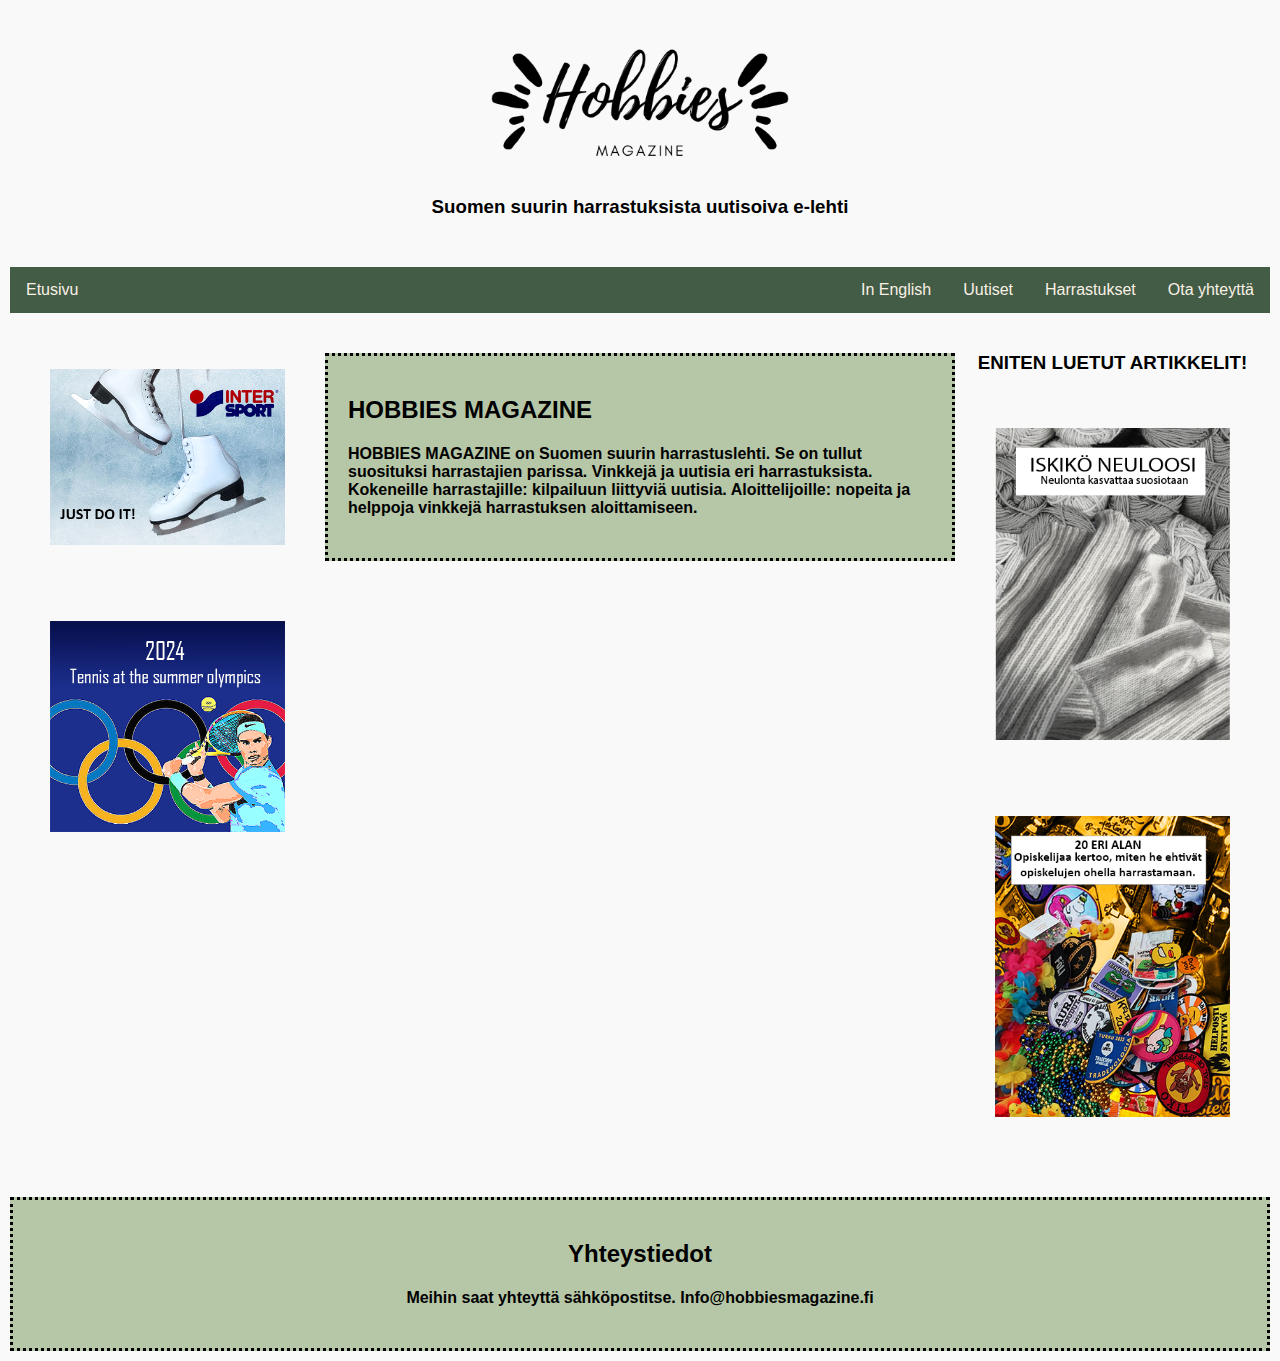
<file: index.html>
<!DOCTYPE html>
<html>
<head>
<meta name="viewport" content="width=device-width, initial-scale=1">
<link rel="stylesheet" type="text/css" href="index.css" />

<title>Hobbies Magazine - Etusivu</title>
<link rel="icon" type="image/x-icon" href="logotransparent.png">
</head>
<body>
  
  <div class="header">
    <img src="hobbies.png" width="100%"  alt="logo" >
    <h3>Suomen suurin harrastuksista uutisoiva e-lehti</h3>
  </div>
  
  <div class="topnav">
    <a href="kolmas.html">Ota yhteyttä</a>
    <a href="harrastukset.html">Harrastukset</a>
    <a href="eka.html">Uutiset</a>
    <a href="indexenglish.html">In English</a>
    <a href="index.html" style="float:left">Etusivu</a>
  </div>
  
  <div class="artikkelit">
    <div class="column side">
          <div class="mainosimg"><p><img src="luistin.png" width="100%" alt="luistin"></p></div>
          <div class="mainosimg"><p><img src="tennis.png"  width="100%" alt="tennis"></p></div>
        </div>
    
    <div class="column middle">
      <h2>HOBBIES MAGAZINE</h2>
        <h4>HOBBIES MAGAZINE on Suomen suurin harrastuslehti. Se on tullut suosituksi harrastajien parissa.
          Vinkkejä ja uutisia eri harrastuksista. Kokeneille harrastajille: kilpailuun liittyviä uutisia. Aloittelijoille: nopeita ja helppoja vinkkejä harrastuksen aloittamiseen.
        </h4></div>
    
    <div class="column side">
      <h3>ENITEN LUETUT ARTIKKELIT!</h3>
        <div class="mainosimg"><p><img src="neulonta.png" width="100%" alt="knitting"></p></div>
        <div class="mainosimg"><p><img src="opiskelijat.png" width="100%" alt="opiskelijat"></p></div>
        </div>
    </div>
  
  <div class="footer">
    <h2>Yhteystiedot</h2>
    <h4> Meihin saat yhteyttä sähköpostitse. Info@hobbiesmagazine.fi</h4>
  </div>
      </body>
      </html>
</file>
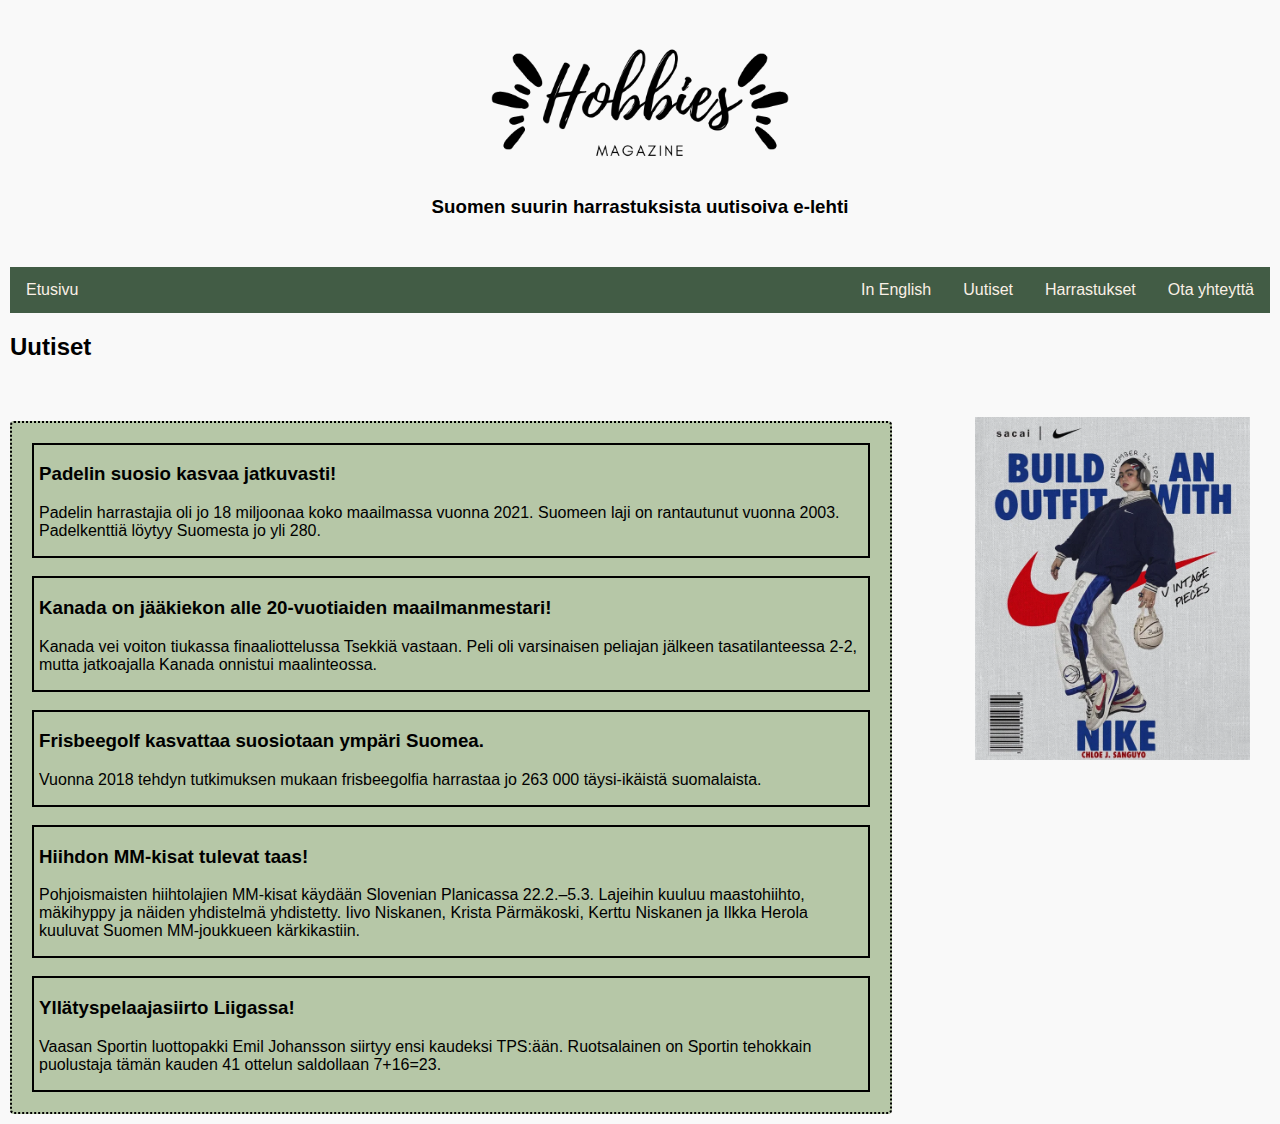
<file: eka.html>
<!DOCTYPE html>
<html>
<head>
<meta name="viewport" content="width=device-width, initial-scale=1">
<link rel="stylesheet" type="text/css" href="eka.css" />

<title>Hobbies Magazine - Uutiset</title>
<link rel="icon" type="image/x-icon" href="logotransparent.png">
</head>
<body>
<div class="header">
<img src="hobbies.png" width="100%" height="30%" alt="logo" >
<h3>Suomen suurin harrastuksista uutisoiva e-lehti</h3>
</div>

<div class="topnav">
    <a href="kolmas.html">Ota yhteyttä</a>
    <a href="harrastukset.html">Harrastukset</a>
    <a href="eka.html">Uutiset</a>
    <a href="ekaenglish.html">In English</a>
    <a href="index.html" style="float:left">Etusivu</a>
  </div>

<h2>Uutiset</h2>

<div class="uutiset">
<div class="column middle">
<article>
<h3>Padelin suosio kasvaa jatkuvasti!</h3>
<p>Padelin harrastajia oli jo 18 miljoonaa koko maailmassa vuonna 2021. Suomeen laji on rantautunut vuonna 2003. 
Padelkenttiä löytyy Suomesta jo yli 280.</p>
</article>

<br>
<article>
<h3>Kanada on jääkiekon alle 20-vuotiaiden maailmanmestari!</h3>
<p>Kanada vei voiton tiukassa finaaliottelussa Tsekkiä vastaan. Peli oli varsinaisen peliajan jälkeen tasatilanteessa 2-2, mutta jatkoajalla Kanada onnistui maalinteossa.</p>
</article>

<br>
<article>
<h3>Frisbeegolf kasvattaa suosiotaan ympäri Suomea.</h3>
<p>Vuonna 2018 tehdyn tutkimuksen mukaan frisbeegolfia harrastaa jo 263 000 täysi-ikäistä suomalaista.</p>
</article>
<br>
<article>
<h3>Hiihdon MM-kisat tulevat taas!</h3>
<p>Pohjoismaisten hiihtolajien MM-kisat käydään Slovenian Planicassa 22.2.–5.3. Lajeihin kuuluu maastohiihto, mäkihyppy ja näiden yhdistelmä yhdistetty. Iivo Niskanen, Krista Pärmäkoski, Kerttu Niskanen ja Ilkka Herola kuuluvat Suomen MM-joukkueen kärkikastiin.</p>
</article>
<br>
<article>
<h3>Yllätyspelaajasiirto Liigassa!</h3>
<p>Vaasan Sportin luottopakki Emil Johansson siirtyy ensi kaudeksi TPS:ään. Ruotsalainen on Sportin tehokkain puolustaja tämän kauden 41 ottelun saldollaan 7+16=23.</p>
</article>
</div>

<div class="column side">
<div class="mainos"><p><img src="mainos.webp" width="100%" alt="mainos"></p></div>
</div>
</div>

</body>
</html>
</file>
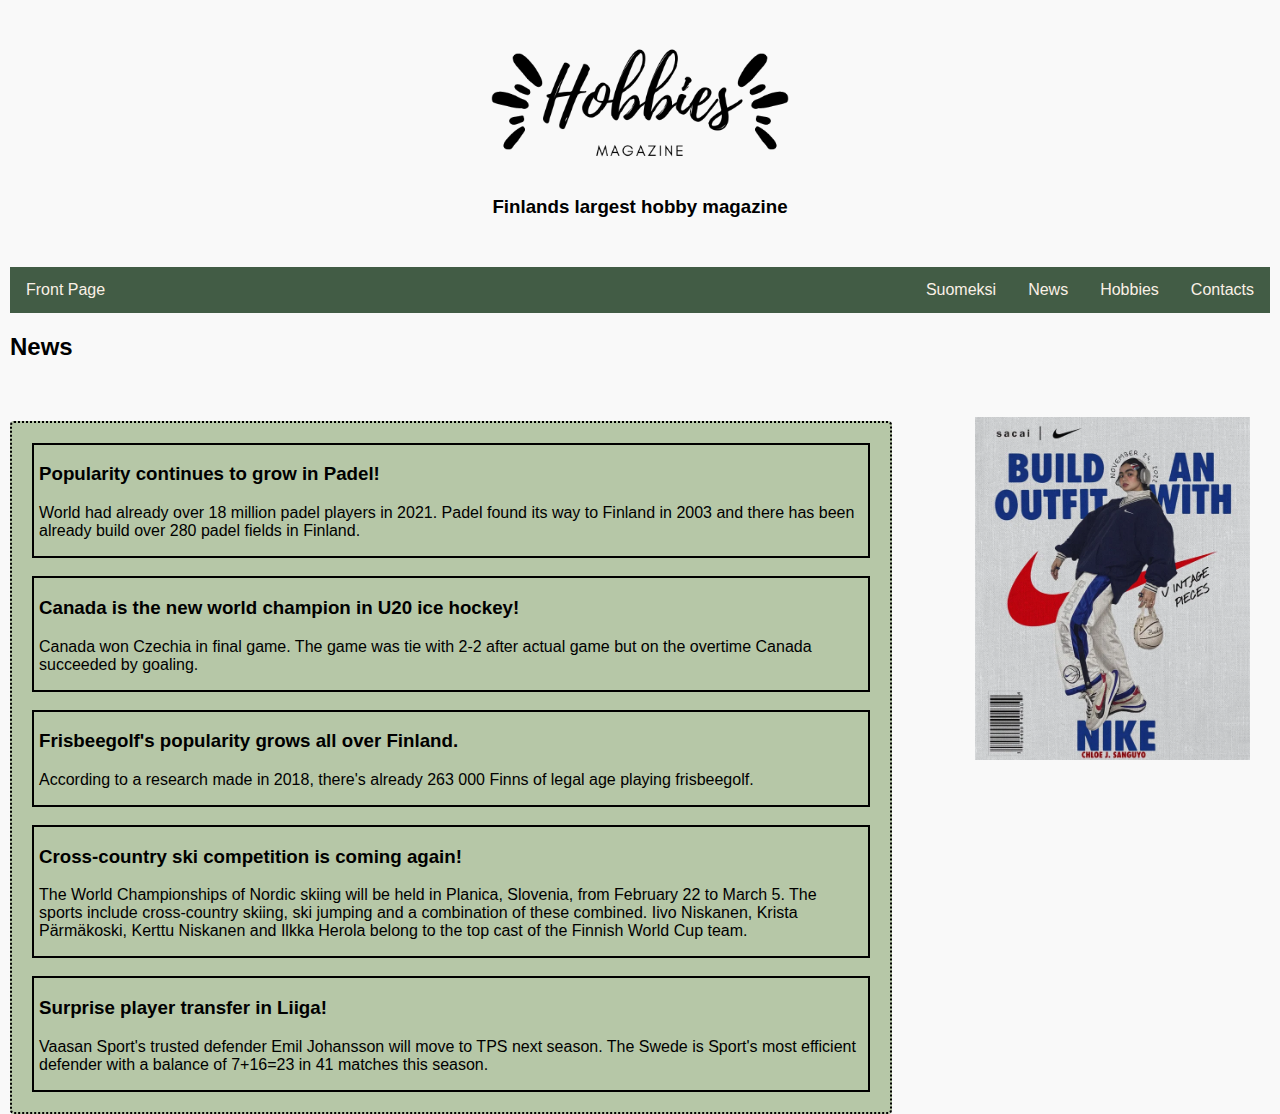
<file: ekaenglish.html>
<!DOCTYPE html>
<html>
<head>
  <meta name="viewport" content="width=device-width, initial-scale=1">
<link rel="stylesheet" type="text/css" href="eka.css" />

<title>Hobbies Magazine - News</title>
<link rel="icon" type="image/x-icon" href="logotransparent.png">
</head>
<body>
<div class="header">
<img src="hobbies.png" width="100%" height="30%" alt="logo" >
<h3>Finlands largest hobby magazine</h3>
</div>

<div class="topnav">
    <a href="kolmasenglish.html">Contacts</a>
    <a href="harrastuksetenglish.html">Hobbies</a>
    <a href="ekaenglish.html">News</a>
    <a href="eka.html">Suomeksi</a>
    <a href="indexenglish.html" style="float:left">Front Page</a>
  </div>

<h2>News</h2>

<div class="Uutiset">
<div class="column middle">
<article>
<h3>Popularity continues to grow in Padel!</h3>
<p>World had already over 18 million padel players in 2021. Padel found its way to Finland in 2003 and there has been already build over 280 padel fields in Finland.</p>
</article>

<br>
<article>
<h3>Canada is the new world champion in U20 ice hockey!</h3>
<p>Canada won Czechia in final game. The game was tie with 2-2 after actual game but on the overtime Canada succeeded by goaling.</p>
</article>

<br>
<article>
<h3>Frisbeegolf's popularity grows all over Finland.</h3>
<p>According to a research made in 2018, there's already 263 000 Finns of legal age playing frisbeegolf.</p>
</article>
<br>
<article>
<h3>Cross-country ski competition is coming again!</h3>
<p>The World Championships of Nordic skiing will be held in Planica, Slovenia, from February 22 to March 5. The sports include cross-country skiing, ski jumping and a combination of these combined. Iivo Niskanen, Krista Pärmäkoski, Kerttu Niskanen and Ilkka Herola belong to the top cast of the Finnish World Cup team.</p>
</article>
<br>
<article>
<h3>Surprise player transfer in Liiga!</h3>
<p>Vaasan Sport's trusted defender Emil Johansson will move to TPS next season. The Swede is Sport's most efficient defender with a balance of 7+16=23 in 41 matches this season.</p>
</article>
</div>

<div class="column side">
<div class="mainos"><p><img src="mainos.webp" width="100%" alt="mainos"></p></div>
</div>
</div>

</body>
</html>
</file>
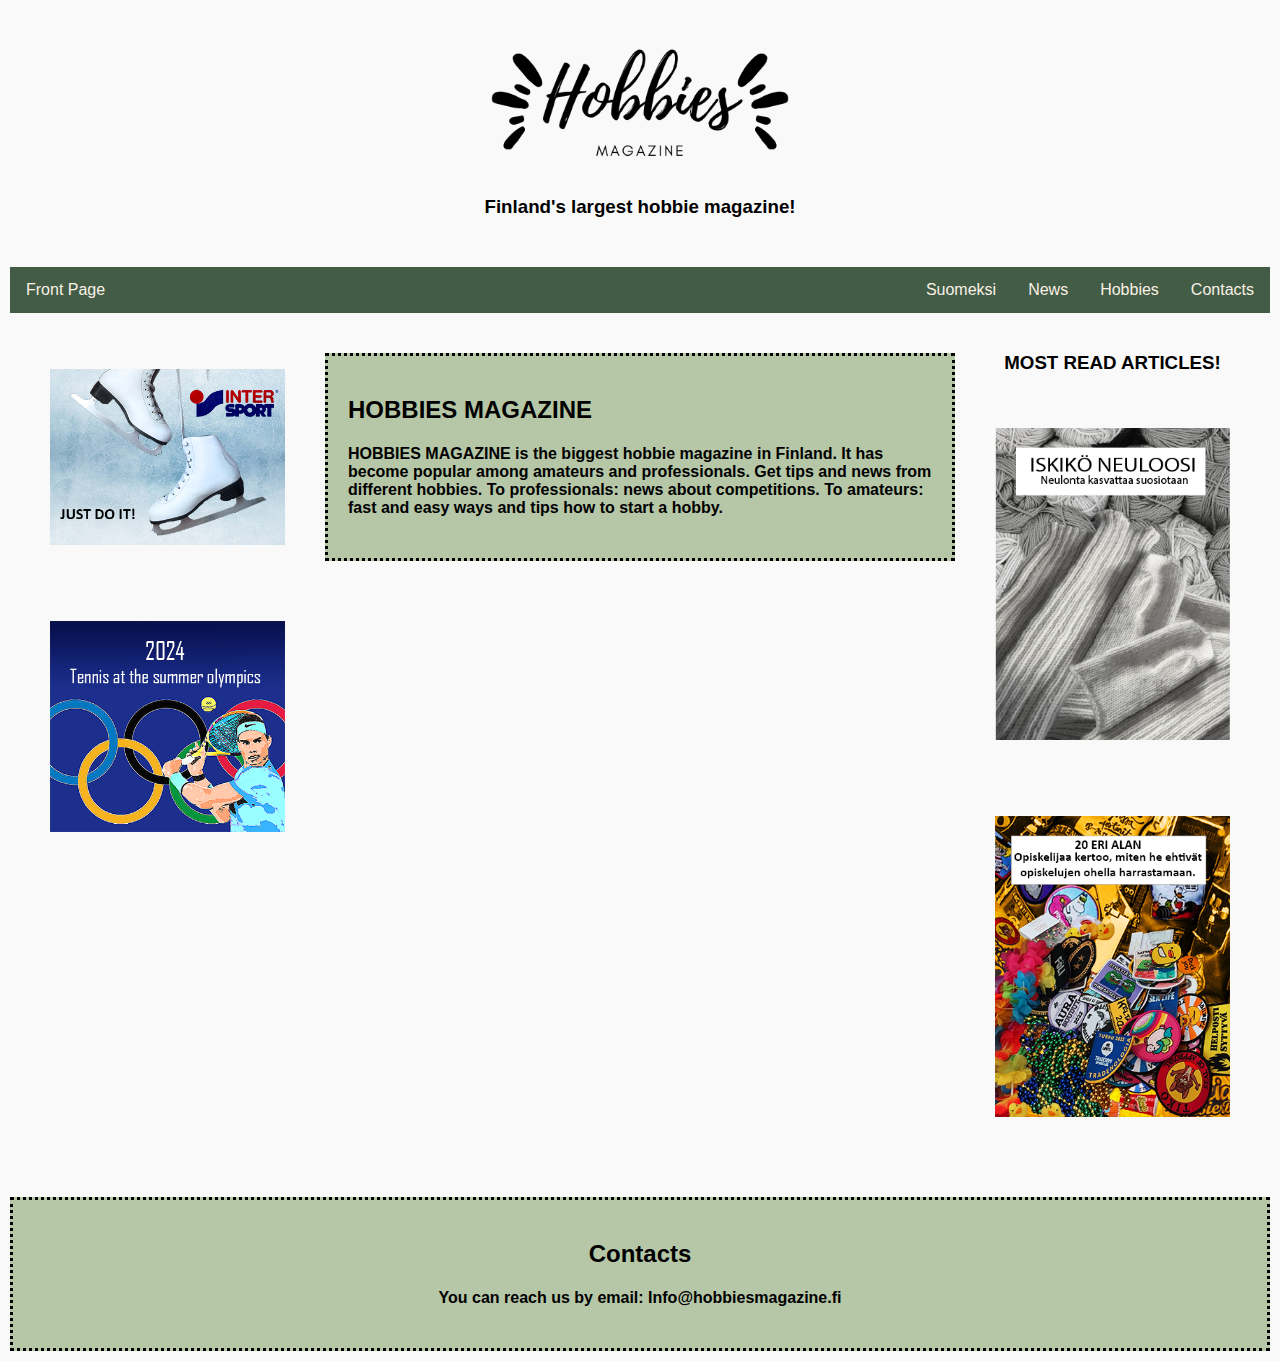
<file: indexenglish.html>
<!DOCTYPE html>
<html>
<head>
<meta name="viewport" content="width=device-width, initial-scale=1">
<link rel="stylesheet" type="text/css" href="index.css" />

<title>Hobbies Magazine - Front Page</title>
<link rel="icon" type="image/x-icon" href="logotransparent.png">
</head>
<body>
  
  <div class="header">
    <img src="hobbies.png" width="100%" height="30%" alt="logo" >
    <h3>Finland's largest hobbie magazine!</h3>
  </div>
  
  <div class="topnav">
    <a href="kolmasenglish.html">Contacts</a>
          <a href="harrastuksetenglish.html">Hobbies</a>
          <a href="ekaenglish.html">News</a>
          <a href="index.html">Suomeksi</a>
          <a href="indexenglish.html" style="float:left">Front Page</a>
  </div>
  
  <div class="artikkelit">

    <div class="column side">
      <div class="mainosimg"><p><img src="luistin.png" width="100%" alt="luistin"></p></div>
      <div class="mainosimg"><p><img src="tennis.png"  width="100%" alt="tennis"></p></div>
    </div>
    <div class="column middle">
      <h2>HOBBIES MAGAZINE</h2>
      <h4>HOBBIES MAGAZINE is the biggest hobbie magazine in Finland. It has become popular among amateurs and professionals. Get tips and news from different hobbies. To professionals: news about competitions. To amateurs: fast and easy ways and tips how to start a hobby.
      </h4></div>

      <div class="column side">
        <h3>MOST READ ARTICLES!</h3>
          <div class="mainosimg"><p><img src="neulonta.png" width="100%" alt="knitting"></p></div>
          <div class="mainosimg"><p><img src="opiskelijat.png" width="100%" alt="opiskelijat"></p></div>
          </div>
      </div>
  
  <div class="footer">
    <h2>Contacts</h2>
    <h4> You can reach us by email: Info@hobbiesmagazine.fi</h4>
  </div>
      </body>
      </html>
</file>
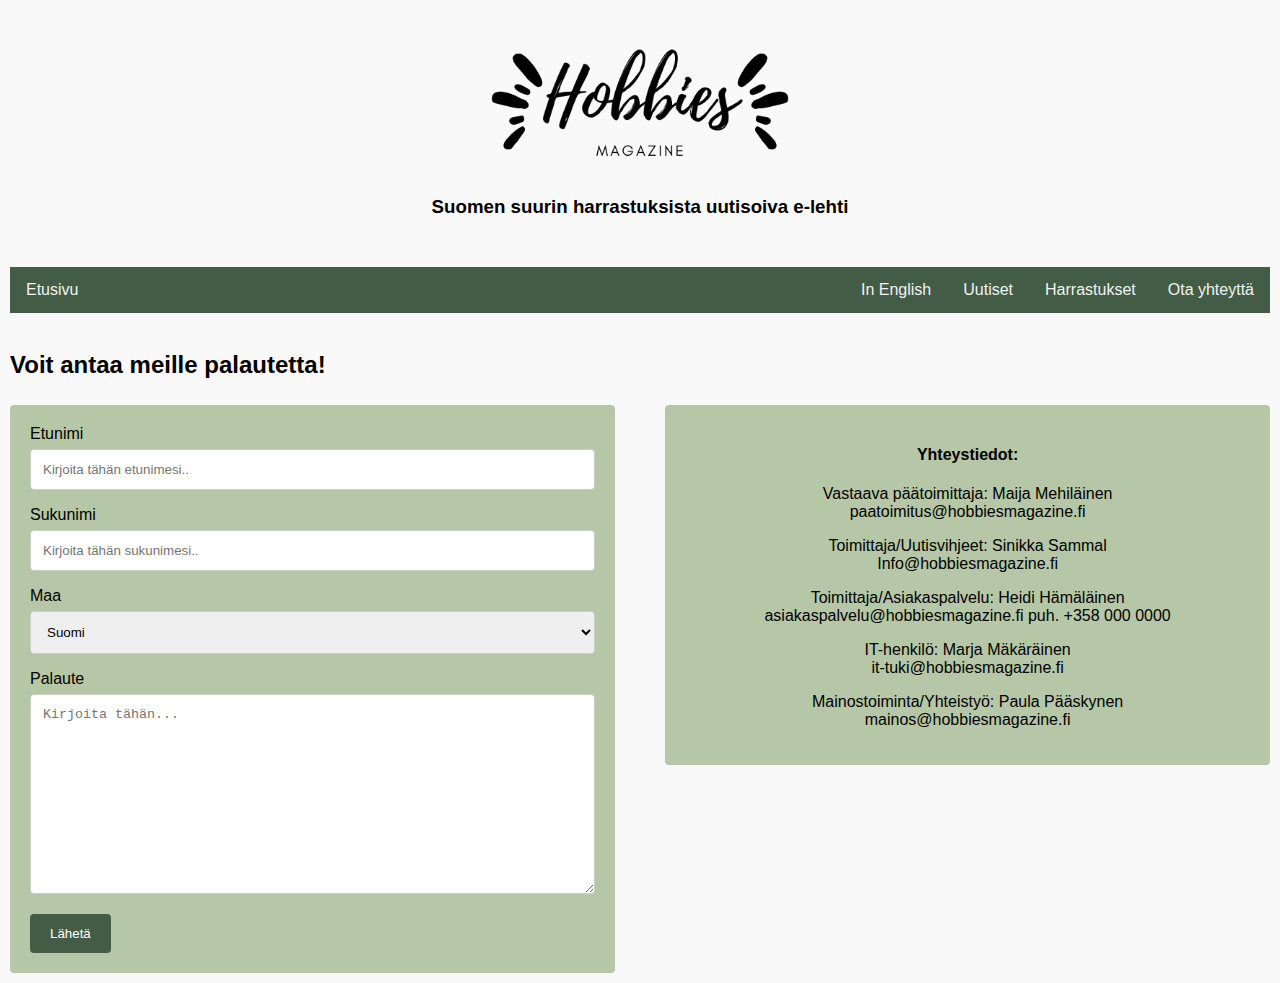
<file: kolmas.html>
<!DOCTYPE html>
<html>
<head>
<meta name="viewport" content="width=device-width, initial-scale=1">
<link rel="stylesheet" type="text/css" href="kolmas.css" />

<title>Hobbies Magazine - Ota yhteyttä</title>
<link rel="icon" type="image/x-icon" href="logotransparent.png">
</head>
<body>
<div class="header">
<img src="hobbies.png" width="100%" height="30%" alt="logo" >
<h3>Suomen suurin harrastuksista uutisoiva e-lehti</h3>
</div>

<div class="topnav">
    <a href="kolmas.html">Ota yhteyttä</a>
    <a href="harrastukset.html">Harrastukset</a>
    <a href="eka.html">Uutiset</a>
    <a href="kolmasenglish.html">In English</a>
    <a href="index.html" style="float:left">Etusivu</a>
  </div>
<br>

<div class="container">
  <div style="text-align:left">
    <h2>Voit antaa meille palautetta!</h2>
  </div>


<div class="row">
  <div class="column left">
    <form action="action_page.php">
  
      <label for="fname">Etunimi</label>
      <input type="text" id="fname" name="firstname" placeholder="Kirjoita tähän etunimesi..">
  
      <label for="lname">Sukunimi</label>
      <input type="text" id="lname" name="lastname" placeholder="Kirjoita tähän sukunimesi..">
  
      <label for="country">Maa</label>
      <select id="country" name="country">
        <option value="Suomi">Suomi</option>
      </select>
  
      <label for="subject">Palaute</label>
      <textarea id="subject" name="subject" placeholder="Kirjoita tähän..." style="height:200px"></textarea>
  
      <input type="submit" value="Lähetä">
    </form>
  </div> 

  <div class="column right">
    <article>
    <h4>Yhteystiedot:</h4>
    <p>Vastaava päätoimittaja: Maija Mehiläinen <br>
    paatoimitus@hobbiesmagazine.fi </p>
    <p>Toimittaja/Uutisvihjeet: Sinikka Sammal <br> 
      Info@hobbiesmagazine.fi </p>
    <p>Toimittaja/Asiakaspalvelu: Heidi Hämäläinen <br>
      asiakaspalvelu@hobbiesmagazine.fi puh. +358 000 0000</p>
    <p>IT-henkilö: Marja Mäkäräinen <br>
    it-tuki@hobbiesmagazine.fi</p>
    <p>Mainostoiminta/Yhteistyö: Paula Pääskynen <br>
      mainos@hobbiesmagazine.fi</p>
    </article>
  </div>
</div> 
    
</body>
</html>
</file>
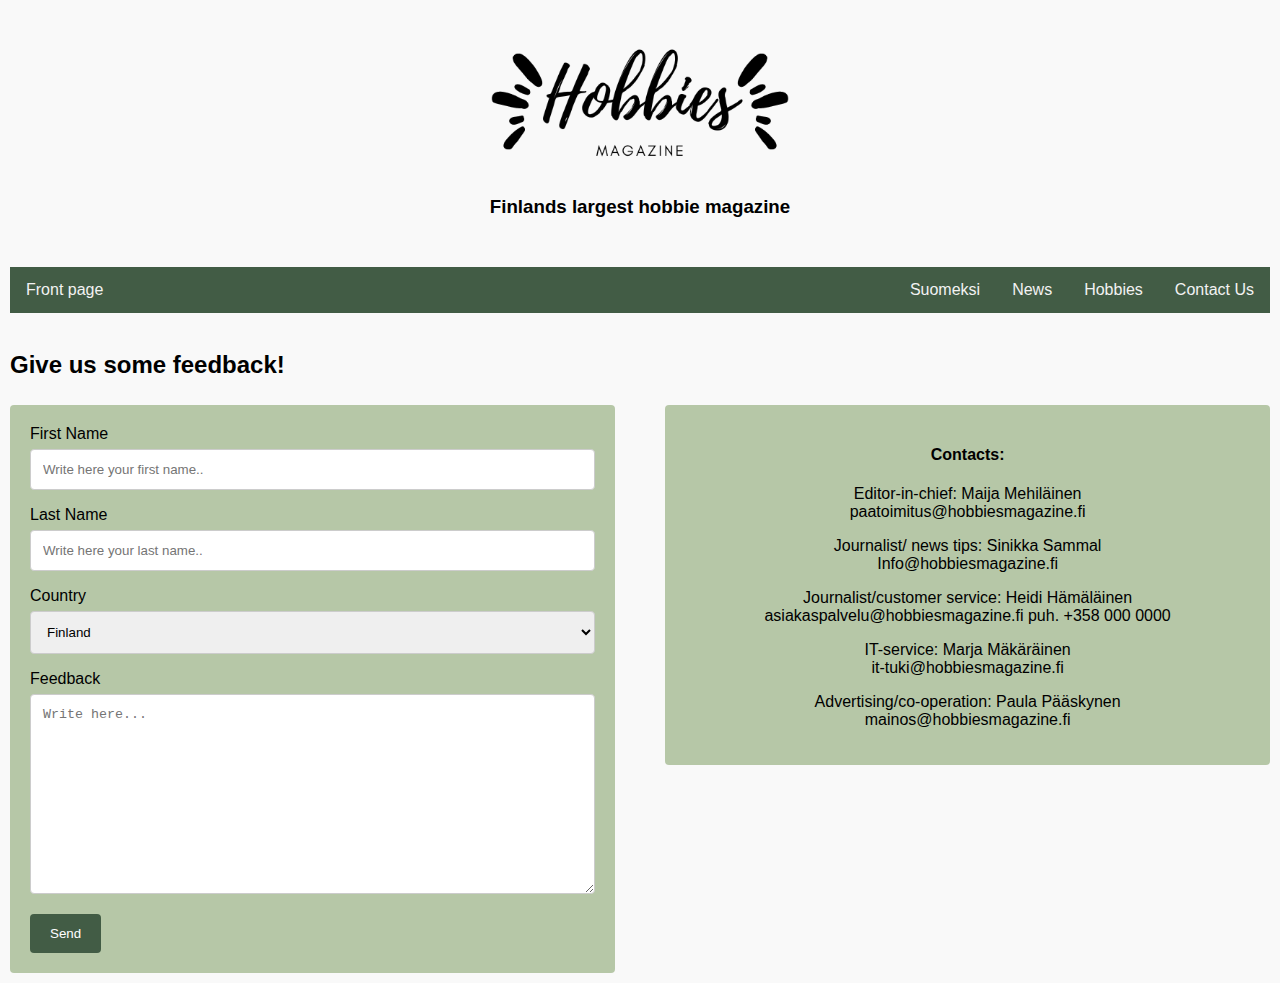
<file: kolmasenglish.html>
<!DOCTYPE html>
<html>
<head>
  <meta name="viewport" content="width=device-width, initial-scale=1">
<link rel="stylesheet" type="text/css" href="kolmas.css" />

<title>Hobbies Magazine - Contact Us</title>
<link rel="icon" type="image/x-icon" href="logotransparent.png">
</head>
<body>
<div class="header">
<img src="hobbies.png" width="100%" height="30%" alt="logo" >
<h3>Finlands largest hobbie magazine</h3>
</div>

<div class="topnav">
    <a href="kolmasenglish.html">Contact Us</a>
    <a href="harrastuksetenglish.html">Hobbies</a>
    <a href="ekaenglish.html">News</a>
    <a href="kolmas.html">Suomeksi</a>
    <a href="indexenglish.html" style="float:left">Front page</a>
  </div>
<br>

<div class="container">
  <div style="text-align:left">
    <h2>Give us some feedback!</h2>
  </div>

  <div class="row">
    <div class="column left">
    <form action="action_page.php">
  
      <label for="fname">First Name</label>
      <input type="text" id="fname" name="firstname" placeholder="Write here your first name..">
  
      <label for="lname">Last Name</label>
      <input type="text" id="lname" name="lastname" placeholder="Write here your last name..">
  
      <label for="country">Country</label>
      <select id="country" name="country">
        <option value="Suomi">Finland</option>
      </select>
  
      <label for="subject">Feedback</label>
      <textarea id="subject" name="subject" placeholder="Write here..." style="height:200px"></textarea>
  
      <input type="submit" value="Send">
  
    </form>
  </div> 

  <div class="column right">
  <article>
  <h4>Contacts:</h4>
  <p>Editor-in-chief: Maija Mehiläinen <br>
  paatoimitus@hobbiesmagazine.fi </p>
  <p>Journalist/ news tips: Sinikka Sammal <br> 
    Info@hobbiesmagazine.fi </p>
  <p>Journalist/customer service: Heidi Hämäläinen <br>
    asiakaspalvelu@hobbiesmagazine.fi puh. +358 000 0000</p>
  <p>IT-service: Marja Mäkäräinen <br>
  it-tuki@hobbiesmagazine.fi</p>
  <p>Advertising/co-operation: Paula Pääskynen <br>
    mainos@hobbiesmagazine.fi</p>
  </article>
  </div>
  </div> 

</body>
</html>
</file>
<file: index.css>
@charset "utf-8";
* {
  box-sizing: border-box;
}
* {
  box-sizing: border-box;
}

body {
  font-family: Arial;
  padding: 10px;
  background-color: #f9f9f9;
  margin: 0;
}

/* Header/Blog Title */
.header {
  padding: 30px;
  text-align: center;
}

.header h1 {
  font-size: 50px;
}

/* Style the top navigation bar */
.topnav {
  overflow: hidden;
  background-color: #425c45;
}

/* Style the topnav links */
.topnav a {
  float: right;
  display: block;
  color:#faf0e6;
  text-align: center;
  padding: 14px 16px;
  text-decoration: none;
}

/* Change color on hover */
.topnav a:hover {
  background-color: #f9f9f9;
  color: #425c45;
}
/* Create three unequal columns that floats next to each other */
.column {
  float: left;
  padding: 20px;
}

/* Left and right column */
.column.side {
  width: 25%;
  text-align:center;
  
}

/* Middle column */
.column.middle {
  width: 50%;
  margin-top: 40px;
  border-style: dotted;
  background-color: #b6c7a7;
}

.mainosimg {
  width: 100%;
  padding: 20px;
}

/* Clear floats after the columns */
.artikkelit:after {
  content: "";
  display: table;
  clear: both;
}

/* Footer */
.footer {
  padding: 20px;
  text-align: center;
  margin-top: 20px;
  border-style: dotted;
  background-color: #b6c7a7;
}

/* Responsive layout - when the screen is less than 800px wide, make the two columns stack on top of each other instead of next to each other */
@media screen and (max-width: 600px) {
  .column.side, .column.middle {
    width: 100%;
  }
}

/* Responsive layout - when the screen is less than 500px wide, make the navigation links stack on top of each other instead of next to each other */
@media screen and (max-width: 500px) {
  .topnav a {
    float: none;
    width: 100%;
  }
}
</file>
<file: eka.css>
@charset "utf-8";
* {
  box-sizing: border-box;
}

body {
  font-family: Arial;
  padding: 10px;
  background-color: #f9f9f9;
  margin: 0;
}

/* Header/Blog Title */
.header {
  padding: 30px;
  text-align: center;
}
/* Style the top navigation bar */
.topnav {
  overflow: hidden;
  background-color: #425c45;
}

/* Style the topnav links */
.topnav a {
  float: right;
  display: block;
  color:#faf0e6;
  text-align: center;
  padding: 14px 16px;
  text-decoration: none;
}

/* Change color on hover */
.topnav a:hover {
  background-color: #f9f9f9;
  color: #425c45;
}

/* Create three unequal columns that floats next to each other */
.column {
  float: left;
  padding: 20px;
  border-radius: 4px;
}

/* Left and right column */
.column.side {
  width: 25%;
  float: right;
  text-align:center;
  
}

/* Middle column */
.column.middle {
  width: 70%;
  margin-top: 40px;
  border-style: dotted;
  background-color: #b6c7a7;
  border-width: 2px;
}

.mainosimg {
  width: 100%;
  padding: 20px;
}


article {
  background-color: #b6c7a7;
  border-style: solid;
  border-width: 2px;
  padding-left: 5px;
  padding-right: 5px;
}


/* Clear floats after the columns */
.uutiset:after {
  content: "";
  display: table;
  clear: both;
}


/* Responsive layout - when the screen is less than 800px wide, make the two columns stack on top of each other instead of next to each other */
@media screen and (max-width: 600px) {
  .column.side, .column.middle {
    width: 100%;
  }
}

/* Responsive layout - when the screen is less than 500px wide, make the navigation links stack on top of each other instead of next to each other */
@media screen and (max-width: 500px) {
  .topnav a {
    float: none;
    width: 100%;
  }
}
</file>
<file: kolmas.css>
@charset "utf-8";

* {
  box-sizing: border-box;
}
body {
  background-color: #f9f9f9;
  font-family: Arial;
  padding: 10px;
  margin: 0;
}
.header {
  padding: 30px;
  text-align: center;
  background: #f9f9f9;
}

.topnav {
  overflow: hidden;
  background-color: #425c45;
}

.topnav a {
  float: right;
  display: block;
  color: #f2f2f2;
  text-align: center;
  padding: 14px 16px;
  text-decoration: none;
}

.topnav a:hover {
  background-color: #f9f9f9;
  color: #425c45;
}

h1 {
  color: #425c45;
}
p {
  color: rgb(0, 0, 0);
}

 /* Style inputs with type="text", select elements and textareas */
input[type=text], select, textarea {
  width: 100%; /* Full width */
  padding: 12px; /* Some padding */ 
  border: 1px solid #ccc; /* Gray border */
  border-radius: 4px; /* Rounded borders */
  box-sizing: border-box; /* Make sure that padding and width stays in place */
  margin-top: 6px; /* Add a top margin */
  margin-bottom: 16px; /* Bottom margin */
  resize: vertical /* Allow the user to vertically resize the textarea (not horizontally) */
}

/* Style the submit button with a specific background color etc */
input[type=submit] {
  background-color: #425c45;
  color: white;
  padding: 12px 20px;
  border: none;
  border-radius: 4px;
  cursor: pointer;
}

/* When moving the mouse over the submit button, add a darker green color */
input[type=submit]:hover {
  background-color: #b6c7a7;
}


.column {
  float: left;
  margin-top: 6px;
  padding: 20px;
  background-color: #b6c7a7;
  width: 48%;
  border-radius: 4px;
  
}

.column.right {
  text-align: center;
  float: right;
}

/* Clear floats after the columns */
.row:after {
  content: "";
  display: table;
  clear: both;
}

/* Responsive layout - when the screen is less than 600px wide, make the two columns stack on top of each other instead of next to each other */
@media screen and (max-width: 600px) {
  .column, input[type=submit] {
    width: 100%;
    margin-top: 0;
  }
}

/* Responsive layout - when the screen is less than 500px wide, make the navigation links stack on top of each other instead of next to each other */
@media screen and (max-width: 500px) {
  .topnav a {
    float: none;
    width: 100%;
  }
}
</file>
